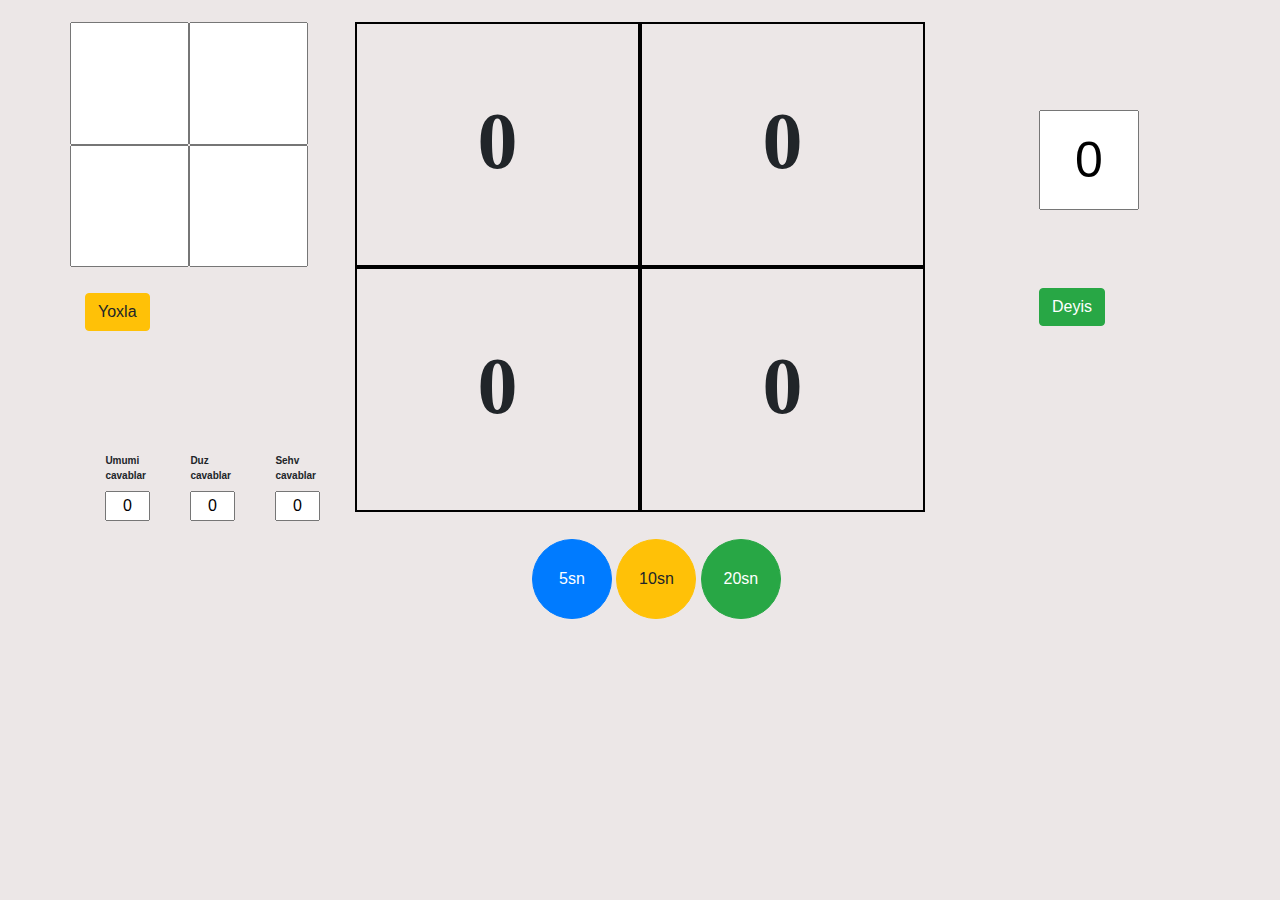
<file: index.html>
﻿<html lang="en">

<head>
    <meta charset="UTF-8">
    <meta name="viewport" content="width=device-width, initial-scale=1.0">
    <meta http-equiv="X-UA-Compatible" content="ie=edge">
    <title>Document</title>
    <link rel="stylesheet" href="bootstrap.css">
    <link rel="stylesheet" href="style.css">
    
</head>

<body>
    <div class="container div_main">

        <div class="row bdy">
            <div class="col-3 body_four ">
              
                <div class="row">

                      <input type="text" class="col-5 inp_ans" value="">
                      <input type="text" class="col-5 inp_ans" value="">
                      <input type="text" class="col-5 inp_ans" value="">
                      <input type="text" class="col-5 inp_ans" value="">
                      
                </div>
                <div class="row-check">

                        <button type="button" id="chck_ans" class="button_3 btn btn-warning">Yoxla</button>
                       

                </div>
                <div class="container-fluid rslt">
                    <div class="row">
                            <!-- <input type="text" name="" class=" results  all_answ col-4"  value="0">
                            <input type="text" name="" class=" results true_answ col-4" value="0">
                            <input type="text" name="" class=" results wrong_answ col-4" value="0"> -->


                               <div class="col-4 rslts ">
                                    <label for="" class="lbl_ans">Umumi cavablar</label> 
                                    <input type="text" name="" class=" results  all_answ text-center"  value="0">
                                </div>
                                <div class="col-4 rslts">
                                        <label for="" class="lbl_ans">Duz cavablar</label>
                                       <input type="text" name="" class=" results true_answ text-center" value="0">
                                </div>  
                                <div class="col-4 rslts">
                                        <label for="" class="lbl_ans">Sehv cavablar</label>
                                        <input type="text" name="" class=" results wrong_answ text-center" value="0">
                                </div>
                    </div>
                   
                   
                   
                   
                </div>
                
                    
            
            </div>
            <div class=" body_four col-6">

                <div class=" row row-1">

                    <div class=" fields  col-6">
                       <p class=' qstn p4 show'>0</p>
                    </div>
                    <div class=" fields  col-6">
                        <p  class='qstn p4 show'>0</p>
                    </div>

                </div>

                <div class="row   row-2">

                    <div class=" fields  col-6">
                        <p  class='p4 qstn show'>0</p>
                    </div>
                    <div class="fields  col-6">
                        <p  class='qstn p4 show'>0</p>
                    </div>

                </div>

                <section class="second">
                    <button id='btn5' class="btn seconds btn-primary"  type="button">5sn</button>
                    <button id='btn10' class="btn seconds btn-warning" type="button">10sn</button>
                    <button id ='btn20' class="btn  seconds btn-success" type="button">20sn</button>


                </section>
            </div>
            <div class="col-3 btns">

                <input type="text" readonly name="saniye" id ='inpt' value="0" class="scds">
                <button type="button" onclick="calculator(4)" id="clicker" class="button_1 btn btn-success">Deyis</button>
            </div>

        </div>
    </div>





    <!-- <table class="table table-bordered">
            
            <tbody>
                <tr>
                    <td class ="td_color">ssss</td>
                    <td class ="td_color">ssss</td>
                </tr>
                <tr>
                        <td class ="td_color">aaa</td>
                        <td class ="td_color">aaaa</td>
                    </tr>
            </tbody>
        </table> -->



        <script type ="text/javascript" src="jquery-3.3.1.min.js"></script>
        <script src="code.js"></script>
        <script src="prog.js"></script>
        


</body>

</html>
</file>
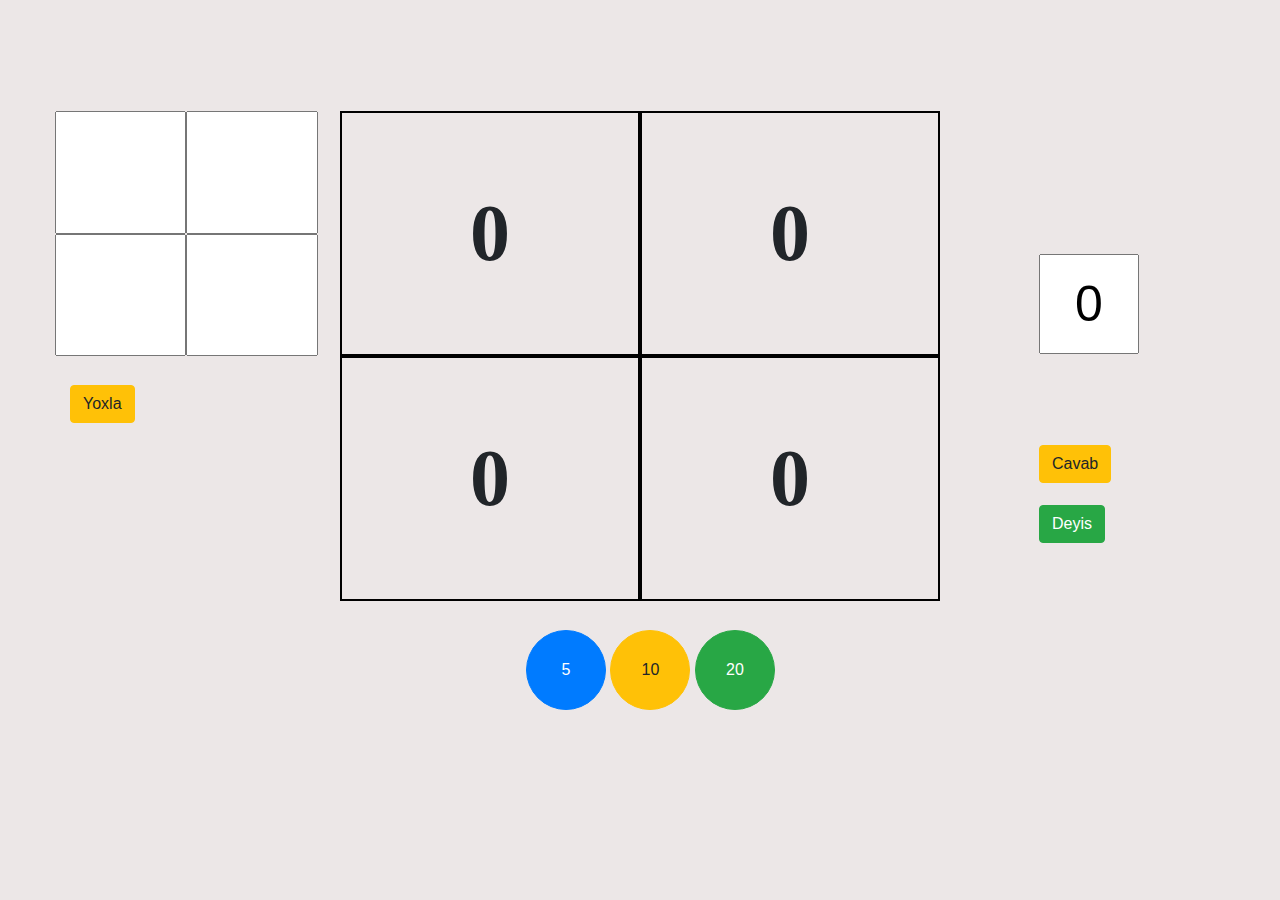
<file: random_1/index.html>
﻿<html lang="en">

<head>
    <meta charset="UTF-8">
    <meta name="viewport" content="width=device-width, initial-scale=1.0">
    <meta http-equiv="X-UA-Compatible" content="ie=edge">
    <title>Document</title>
    <link rel="stylesheet" href="bootstrap.css">
    <link rel="stylesheet" href="style.css">
    
</head>

<body>
    <div class="container div_main">

        <div class="row bdy">
            <div class="col-3 body_four ">
              
                <div class="row">

                      <input type="text" class="col-5 inp_ans" value="">
                      <input type="text" class="col-5 inp_ans" value="">
                      <input type="text" class="col-5 inp_ans" value="">
                      <input type="text" class="col-5 inp_ans" value="">
                      
                </div>
                <div class="row-check">

                        <button type="button" id="chck_ans" class="button_3 btn btn-warning">Yoxla</button>
                </div>
                
                    
            
            </div>
            <div class=" body_four col-6">

                <div class=" row row-1">

                    <div class=" fields  col-6">
                       <p class=' qstn p4 show'>0</p>
                    </div>
                    <div class=" fields  col-6">
                        <p  class='qstn p4 show'>0</p>
                    </div>

                </div>

                <div class="row   row-2">

                    <div class=" fields  col-6">
                        <p  class='p4 qstn show'>0</p>
                    </div>
                    <div class="fields  col-6">
                        <p  class='qstn p4 show'>0</p>
                    </div>

                </div>

                <section class="second">
                    <button id='btn5' class="btn seconds btn-primary"  type="button">5</button>
                    <button id='btn10' class="btn seconds btn-warning" type="button">10</button>
                    <button id ='btn20' class="btn  seconds btn-success" type="button">20</button>


                </section>
            </div>
            <div class="col-3 btns">

                <input type="text" readonly name="saniye" id ='inpt' value="0" class="scds">
                <button type="button" id="answer" class="button_2 btn btn-warning">Cavab</button>
                <button type="button" onclick="calculator(4)" id="clicker" class="button_1 btn btn-success">Deyis</button>
            </div>

        </div>
    </div>





    <!-- <table class="table table-bordered">
            
            <tbody>
                <tr>
                    <td class ="td_color">ssss</td>
                    <td class ="td_color">ssss</td>
                </tr>
                <tr>
                        <td class ="td_color">aaa</td>
                        <td class ="td_color">aaaa</td>
                    </tr>
            </tbody>
        </table> -->



        <script type ="text/javascript" src="jquery-3.3.1.min.js"></script>
        <script src="code.js"></script>
        <script src="prog.js"></script>
        


</body>

</html>
</file>
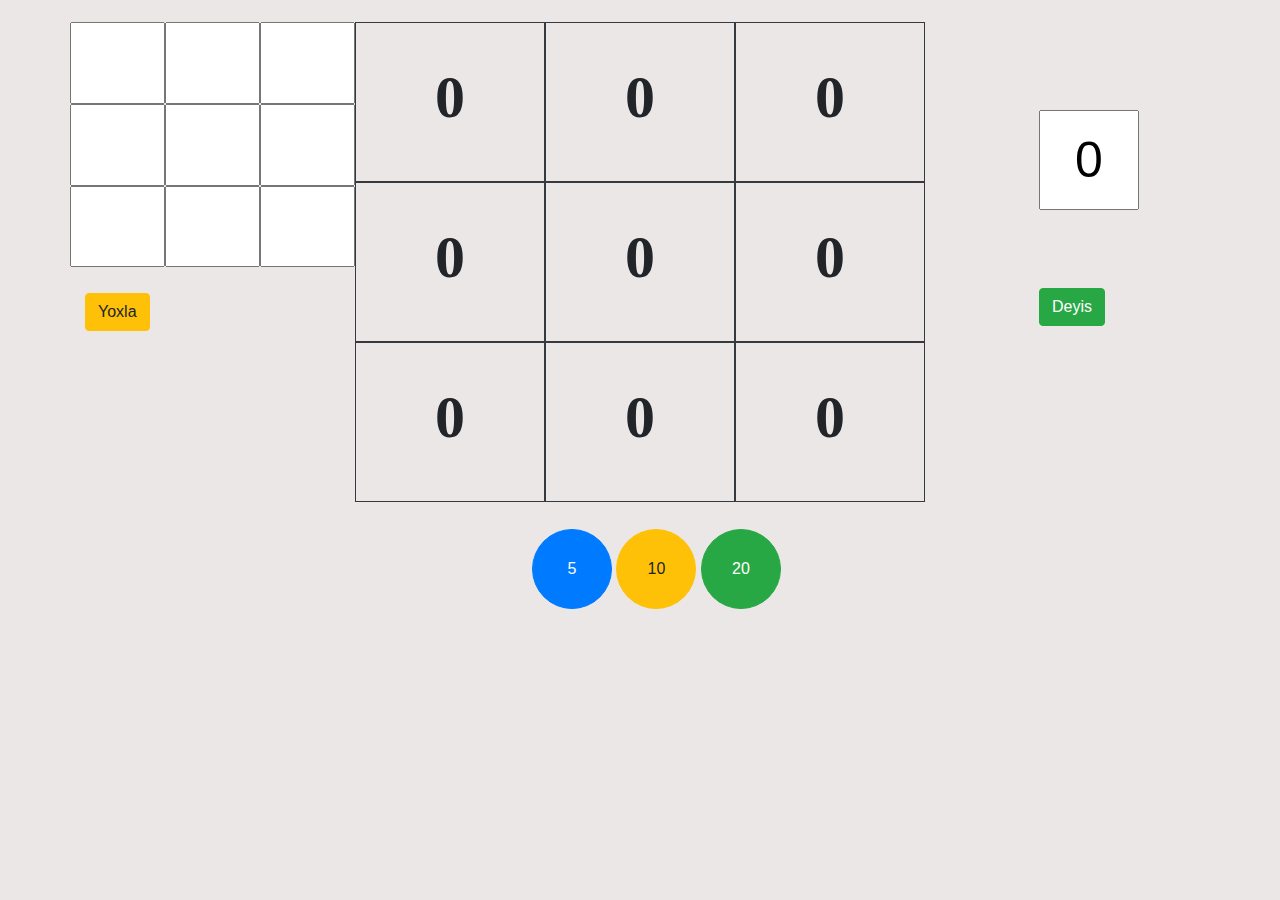
<file: col_9.html>
<html lang="en">
<head>
    <meta charset="UTF-8">
    <meta name="viewport" content="width=device-width, initial-scale=1.0">
    <meta http-equiv="X-UA-Compatible" content="ie=edge">
    <title>Document</title>
    <link rel="stylesheet" href="bootstrap.css">
    <link rel="stylesheet" href="style.css">
    <script src="code.js"></script>
    <script src="prog.js"></script>
    
</head>
<body>
    <div class="container div_main">

        <div class="row bdy">
            <div class="col-3 "> 
                
                    <div class="row">

                            <input type="text" class="col-4 inp_ans" value="">
                            <input type="text" class="col-4 inp_ans" value="">
                            <input type="text" class="col-4 inp_ans" value="">
                            <input type="text" class="col-4 inp_ans" value="">
                            <input type="text" class="col-4 inp_ans" value="">
                            <input type="text" class="col-4 inp_ans" value="">
                            <input type="text" class="col-4 inp_ans" value="">
                            <input type="text" class="col-4 inp_ans" value="">
                            <input type="text" class="col-4 inp_ans" value="">
                            
                      </div>
                      <div class="row-check">

                            <button type="button" id="chck_ans" class="button_3 btn btn-warning">Yoxla</button>
                           
    
                    </div>
            
            
            </div>
            <div class=" body_four col-6">
       
                <div class=" row row9 row-1">
       
                       <div class=" border border-dark  centree col-4">
                              <p class="p9">0</p>
                           </div>
                           <div class=" border border-dark centree col-4">
                            <p class="p9">0</p>
                           </div>
                           <div class=" border border-dark centree col-4">
                            <p class="p9">0</p>
                            </div>
       
                </div>
       
                <div class="row row9 row-2">
       
                        <div class=" border border-dark  centree col-4">
                            <p class="p9">0</p>
                             </div>
                             <div class=" border border-dark centree col-4">
                                <p class="p9">0</p>
                             </div>
                             <div class="border border-dark centree col-4">
                                <p class="p9">0</p>
                              </div>
       
                </div> 
                <div class="row row9 row-3">
       
                        <div class="border border-dark centree col-4">
                            <p class="p9">0</p>
                             </div>
                             <div class="border border-dark centree col-4">
                                <p class="p9">0</p>
                             </div>
                             <div class="border border-dark  centree col-4">
                                <p class="p9">0</p>
                              </div>
      
               </div> 
               <section class="second">
                <button id='btn5' class="btn seconds btn-primary" type="button">5</button>
                <button id='btn10' class="btn seconds btn-warning" type="button">10</button>
                <button id ='btn20'class="btn  seconds btn-success" type="button">20</button>


                </section>
            </div>
                 

                         
            <div class="col-3 btns">

                    <input type="text" readonly name="saniye" id ='inpt' value="0" class="scds">
                    <button type="button" onclick="calculator(4)" id="clicker" class="button_1 btn btn-success">Deyis</button>
                </div>
                  </div>
            
    </div>

  
    <script type ="text/javascript" src="jquery-3.3.1.min.js"></script>
    <script src="code.js"></script>
    <script src="prog.js"></script>
</body>
</html>
</file>
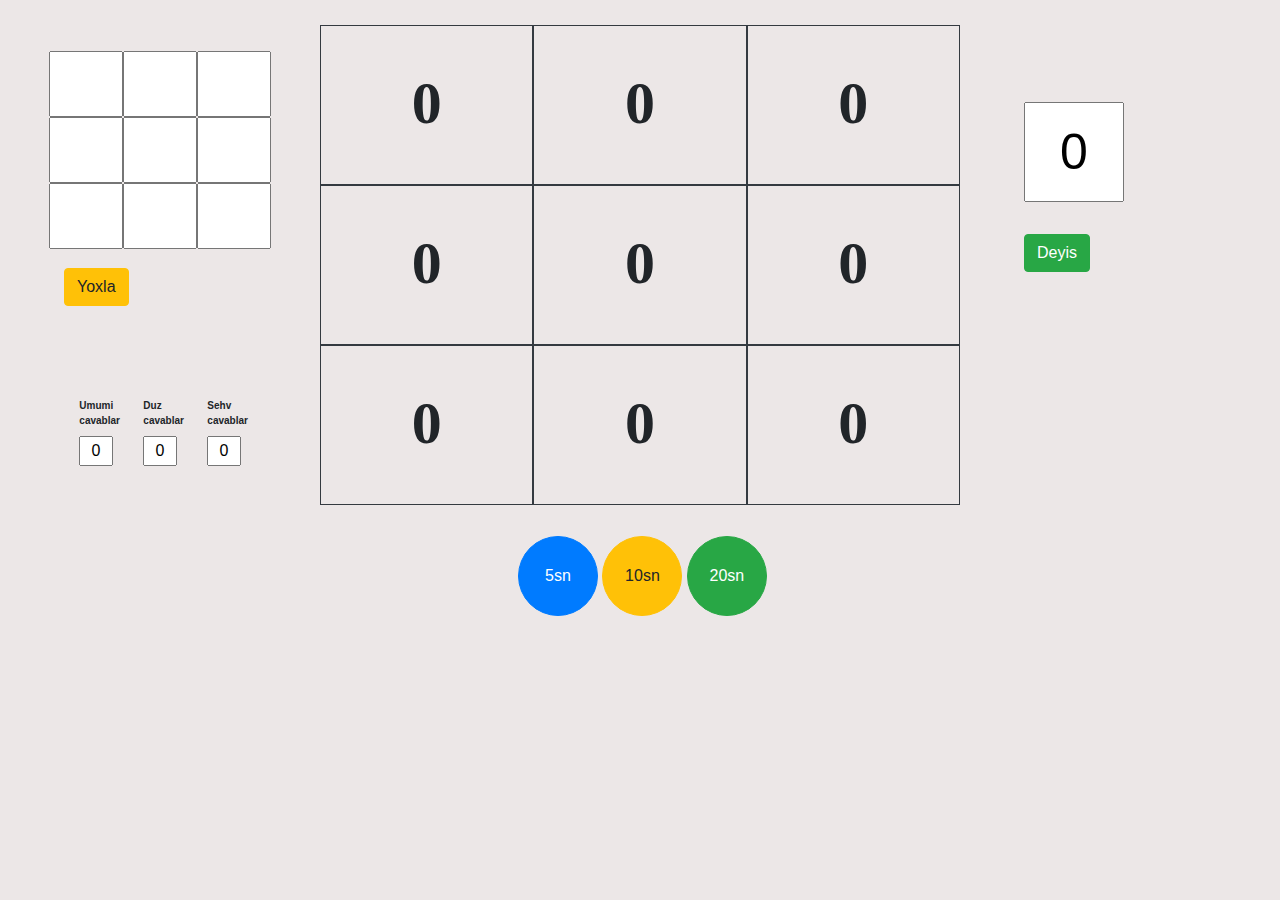
<file: hizli_random_num-master/col_9.html>
<html lang="en">

<head>
    <meta charset="UTF-8">
    <meta name="viewport" content="width=device-width, initial-scale=1.0">
    <meta http-equiv="X-UA-Compatible" content="ie=edge">
    <title>Document</title>
    <link rel="stylesheet" href="bootstrap.css">
    <link rel="stylesheet" href="style.css">
    <script src="code.js"></script>
    <script src="prog.js"></script>

</head>

<body>
    <div class="container-fluid div_main">

        <div class="row bdy">
            <div class="col-3 column1 ">

                <div class="row">

                    <input type="text" class="col-4 inp_ans" value="">
                    <input type="text" class="col-4 inp_ans" value="">
                    <input type="text" class="col-4 inp_ans" value="">
                    <input type="text" class="col-4 inp_ans" value="">
                    <input type="text" class="col-4 inp_ans" value="">
                    <input type="text" class="col-4 inp_ans" value="">
                    <input type="text" class="col-4 inp_ans" value="">
                    <input type="text" class="col-4 inp_ans" value="">
                    <input type="text" class="col-4 inp_ans" value="">

                </div>
                <div class="row-check">

                    <button type="button" id="chck_ans" class="button_3 btn btn-warning">Yoxla</button>


                </div>
                <div class="container-fluid rslt">
                    <div class="row">
                        <!-- <input type="text" name="" class=" results  all_answ col-4"  value="0">
                            <input type="text" name="" class=" results true_answ col-4" value="0">
                            <input type="text" name="" class=" results wrong_answ col-4" value="0"> -->


                        <div class="col-4 rslts ">
                            <label for="" class="lbl_ans">Umumi cavablar</label>
                            <input type="text" name="" class=" results  all_answ text-center" value="0">
                        </div>
                        <div class="col-4 rslts">
                            <label for="" class="lbl_ans">Duz cavablar</label>
                            <input type="text" name="" class=" results true_answ text-center" value="0">
                        </div>
                        <div class="col-4 rslts">
                            <label for="" class="lbl_ans">Sehv cavablar</label>
                            <input type="text" name="" class=" results wrong_answ text-center" value="0">
                        </div>
                    </div>




                </div>

            </div>
            <div class=" body_four col-6">

                <div class=" row row9 row-1">

                    <div class=" border border-dark  centree col-4">
                        <p class="p9 qstn show">0</p>
                    </div>
                    <div class=" border border-dark centree col-4">
                        <p class="p9 qstn show">0</p>
                    </div>
                    <div class=" border border-dark centree col-4">
                        <p class="p9 qstn show">0</p>
                    </div>

                </div>

                <div class="row row9 row-2">

                    <div class=" border border-dark  centree col-4">
                        <p class="p9 qstn show">0</p>
                    </div>
                    <div class=" border border-dark centree col-4">
                        <p class="p9 qstn show">0</p>
                    </div>
                    <div class="border border-dark centree col-4">
                        <p class="p9 qstn show">0</p>
                    </div>

                </div>
                <div class="row row9 row-3">

                    <div class="border border-dark centree col-4">
                        <p class="p9 qstn show">0</p>
                    </div>
                    <div class="border border-dark centree col-4">
                        <p class="p9 qstn show">0</p>
                    </div>
                    <div class="border border-dark  centree col-4">
                        <p class="p9 qstn show">0</p>
                    </div>

                </div>
                <section class="second">
                    <button id='btn5' class="btn seconds btn-primary" type="button">5sn</button>
                    <button id='btn10' class="btn seconds btn-warning" type="button">10sn</button>
                    <button id='btn20' class="btn  seconds btn-success" type="button">20sn</button>


                </section>
            </div>



            <div class="col-3 btns">

                <input type="text" readonly name="saniye" id='inpt' value="0" class="scds">
                <button type="button" onclick="calculator(9)" id="clicker" class="button_1 btn btn-success">Deyis</button>
            </div>
        </div>

    </div>


    <script type="text/javascript" src="jquery-3.3.1.min.js"></script>
    <script src="code.js"></script>
    <script src="prog.js"></script>
</body>

</html>
</file>
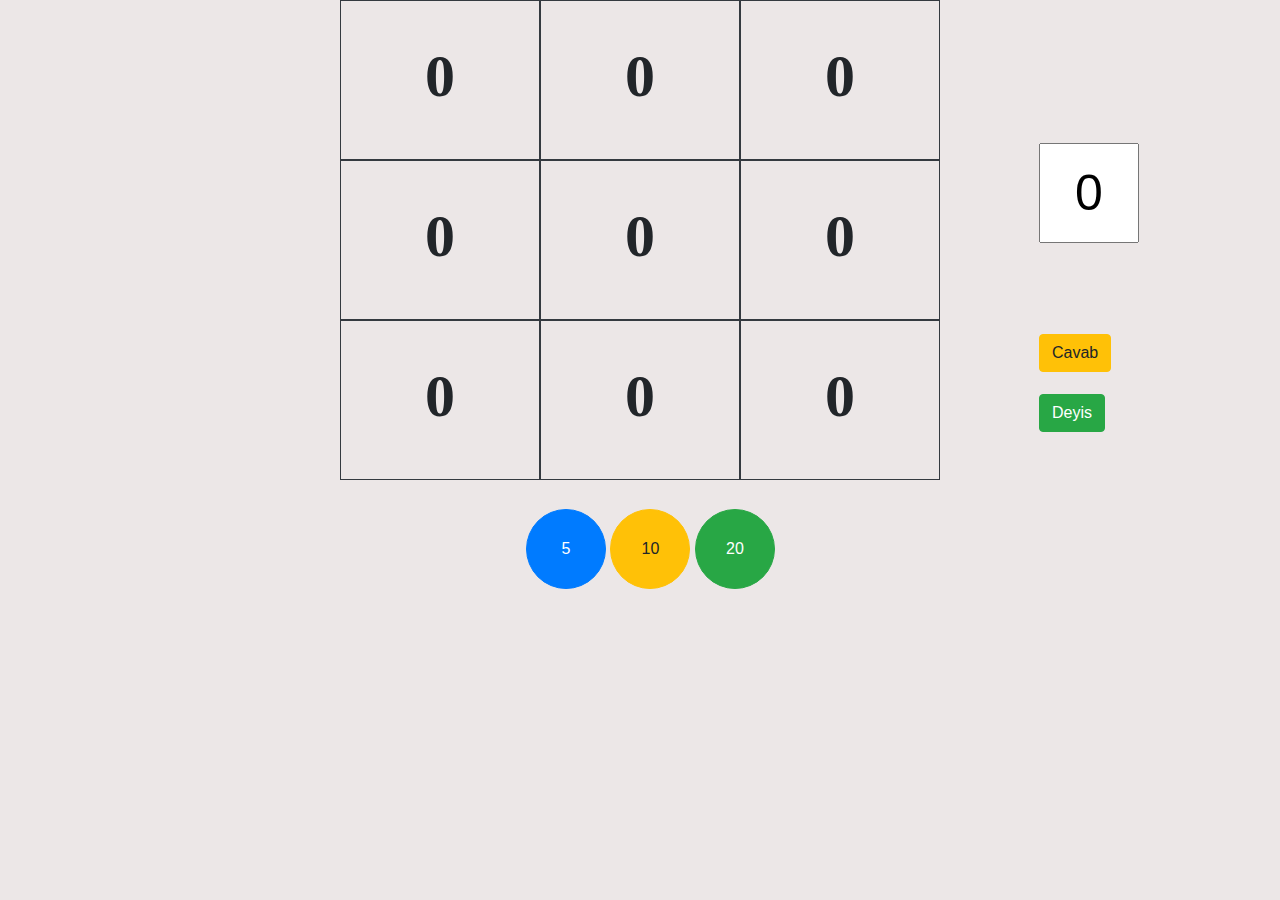
<file: random_1/col_9.html>
<html lang="en">
<head>
    <meta charset="UTF-8">
    <meta name="viewport" content="width=device-width, initial-scale=1.0">
    <meta http-equiv="X-UA-Compatible" content="ie=edge">
    <title>Document</title>
    <link rel="stylesheet" href="bootstrap.css">
    <link rel="stylesheet" href="style.css">
    <script src="code.js"></script>
    <script src="prog.js"></script>
    
</head>
<body>
    <div class="container div_main">

        <div class="row">
            <div class="col-3">  </div>
            <div class=" body_four col-6">
       
                <div class=" row row9 row-1">
       
                       <div class=" border border-dark  centree col-4">
                              <p class="p9">0</p>
                           </div>
                           <div class=" border border-dark centree col-4">
                            <p class="p9">0</p>
                           </div>
                           <div class=" border border-dark centree col-4">
                            <p class="p9">0</p>
                            </div>
       
                </div>
       
                <div class="row row9 row-2">
       
                        <div class=" border border-dark  centree col-4">
                            <p class="p9">0</p>
                             </div>
                             <div class=" border border-dark centree col-4">
                                <p class="p9">0</p>
                             </div>
                             <div class="border border-dark centree col-4">
                                <p class="p9">0</p>
                              </div>
       
                </div> 
                <div class="row row9 row-3">
       
                        <div class="border border-dark centree col-4">
                            <p class="p9">0</p>
                             </div>
                             <div class="border border-dark centree col-4">
                                <p class="p9">0</p>
                             </div>
                             <div class="border border-dark  centree col-4">
                                <p class="p9">0</p>
                              </div>
      
               </div> 
               <section class="second">
                <button id='btn5' class="btn seconds btn-primary" type="button">5</button>
                <button id='btn10' class="btn seconds btn-warning" type="button">10</button>
                <button id ='btn20'class="btn  seconds btn-success" type="button">20</button>


                </section>
            </div>
                 

                         
                    <div class="col-3 btns">

                        <input type="text" readonly name="saniye" id ='inpt' value="0" class="scds">
                        <button type="button" id="answer" class="button_2 btn btn-warning">Cavab</button>
                        <button type="button" onclick="calculator(9)" id="clicker" class="button_1 btn btn-success">Deyis</button>
                    </div>
                  </div>
            
    </div>



</body>
</html>
</file>
<file: style.css>
body {
    width: 100%;
    height: 100%;
    background-color: #ece7e7;
}

.answ{
    text-align: center;
    text-align: center;
    font-family: "Times New Roman", Times, serif;
    font-weight: bold;
    margin-top:auto;
    margin-bottom: auto;
    overflow: hidden;
}
.inp_ans{
   
    text-align: center;
    overflow: hidden;
    text-align: center;
    font-family: "Times New Roman", Times, serif;
    font-weight: bold;
   color:black;
    font-size: 40px;
}

.back_green {
    background-color: lightgreen;
}

.back_red {
    background-color:red;
}
.row-check{
    padding-top:10%;
}   


.body_four {
    height: 500px;
    
    /* border-style: solid;
border-width: 2px; */
}

.btns {
    padding-top: 5%;
    padding-left:10%;

    height: 500px;
}

.button_1 {
    margin-top: 50%;
    
}
/* .button_2 {
    margin-top: 160%;
} */



.second {
    padding-top: 5%;
    padding-left: 30%;
}

.seconds {
    width: 80px;
    height: 80px;
    border-radius: 50%;
}

.fields {
    padding: 10% 20%;
    
}
.bdy {

    padding-top:2%;
}

p{
 
   text-align: center;
    font-family: "Times New Roman", Times, serif;
    font-weight: bold;
    margin-top:auto;
    margin-bottom: auto;
    

}
.centree{
    padding-top: 5%;
}
.p4 {

    font-size: 80px;
}
.p9 {
    font-size: 60px;

}

.scds {
    width: 100px;
    height: 100px;
    text-align: center;
    font-size: 50px;
    padding: 10px 20px;
    margin-top: 20%;
}

.vsbl {
    visibility: hidden;
}

.show {
    visibility: visible;
}


/* tr{
    border-style: solid;
    border-width: 2px;
    border-color:black;
}

.td_color {
    border-style: solid;
    border-width: 2px;
    border-color:black;
}
td {
   
    height: 248px;
    border-style: solid;
    border-width: 2px;
    border-color:black;
} */

.row {
    height: 49%;
}

.row9 {
    height: 32%;
}

.fields {
    border-style: solid;
    border-width: 2px;
    border-color: black;
}

.border {

    border-style: solid;
    border-width: 2px;
    border-color: black;

}


.rslt{

    padding-top:40%;
    
}

.rslts{
     padding: 8%;
    display: inline;
}
.results {
    padding: center;
    width: 100%;


}
.lbl_ans {
     font-weight: bold;
    font-size: 10px;
}
</file>
<file: random_1/style.css>
body {
    width: 100%;
    height: 100%;
    background-color: #ece7e7;
}

.answ{
    text-align: center;
    text-align: center;
    font-family: "Times New Roman", Times, serif;
    font-weight: bold;
    margin-top:auto;
    margin-bottom: auto;
    overflow: hidden;
}
.inp_ans{
   
    text-align: center;
    overflow: hidden;
    text-align: center;
    font-family: "Times New Roman", Times, serif;
    font-weight: bold;
   color:black;
    font-size: 40px;
}

.back_green {
    background-color: lightgreen;
}

.back_red {
    background-color:red;
}
.row-check{
    padding-top:10%;
}   


.body_four {
    height: 500px;
    padding: 0%;
    /* border-style: solid;
border-width: 2px; */
}

.btns {
    padding: 10%;
    height: 500px;
}

.button_1 {
    margin-top: 40%;
    
}
.button_2 {
    margin-top: 160%;
}



.second {
    padding-top: 5%;
    padding-left: 30%;
}

.seconds {
    width: 80px;
    height: 80px;
    border-radius: 50%;
}

.fields {
    padding: 10% 20%;
    
}
.bdy {

    padding-top:10%;
}

p{
 
   text-align: center;
    font-family: "Times New Roman", Times, serif;
    font-weight: bold;
    margin-top:auto;
    margin-bottom: auto;
    

}
.centree{
    padding-top: 5%;
}
.p4 {

    font-size: 80px;
}
.p9 {
    font-size: 60px;

}

.scds {
    width: 100px;
    height: 100px;
    text-align: center;
    font-size: 50px;
    padding: 10px 20px;
    margin-top: 50%;
}

.vsbl {
    visibility: hidden;
}

.show {
    visibility: visible;
}


/* tr{
    border-style: solid;
    border-width: 2px;
    border-color:black;
}

.td_color {
    border-style: solid;
    border-width: 2px;
    border-color:black;
}
td {
   
    height: 248px;
    border-style: solid;
    border-width: 2px;
    border-color:black;
} */

.row {
    height: 49%;
}

.row9 {
    height: 32%;
}

.fields {
    border-style: solid;
    border-width: 2px;
    border-color: black;
}

.border {

    border-style: solid;
    border-width: 2px;
    border-color: black;

}
</file>
<file: hizli_random_num-master/style.css>
body {
    width: 100%;
    height: 100%;
    background-color: #ece7e7;
}

.answ {
    text-align: center;
    text-align: center;
    font-family: "Times New Roman", Times, serif;
    font-weight: bold;
    margin-top: auto;
    margin-bottom: auto;
    overflow: hidden;
}

.inp_ans {
    text-align: center;
    overflow: hidden;
    text-align: center;
    font-family: "Times New Roman", Times, serif;
    font-weight: bold;
    color: black;
    font-size: 40px;
}

.back_green {
    background-color: lightgreen;
}

.back_red {
    background-color: red;
}

.row-check {
    padding-top: 10%;
}

.body_four {
    height: 500px;
    /* border-style: solid;
border-width: 2px; */
}

.btns {
    padding-top: 5%;
    padding-left: 5%;
    padding-right: 15%;
    height: 500px;
}

.button_1 {
    margin-top: 50%;
}


/* .button_2 {
    margin-top: 160%;
} */

.second {
    padding-top: 5%;
    padding-left: 30%;
}

.seconds {
    width: 80px;
    height: 80px;
    border-radius: 50%;
}

.fields {
    padding: 10% 20%;
}

.bdy {
    padding-top: 2%;
}

p {
    text-align: center;
    font-family: "Times New Roman", Times, serif;
    font-weight: bold;
    margin-top: auto;
    margin-bottom: auto;
}

.centree {
    padding-top: 5%;
}

.p4 {
    font-size: 80px;
}

.p9 {
    font-size: 60px;
}

.scds {
    width: 100px;
    height: 100px;
    text-align: center;
    font-size: 50px;
    padding: 10px 20px;
    margin-top: 20%;
}

.vsbl {
    visibility: hidden;
}

.show {
    visibility: visible;
}

.column1 {
    padding: 2% 5%;
}

td {
    height: 248px;
    border-style: solid;
    border-width: 2px;
    border-color: black;
}

*/ .row {
    height: AUTO;
}

.row9 {
    height: 32%;
}

.fields {
    border-style: solid;
    border-width: 2px;
    border-color: black;
}

.border {
    border-style: solid;
    border-width: 2px;
    border-color: black;
}

.rslt {
    padding-top: 40%;
}

.rslts {
    padding: 8%;
    display: inline;
}

.results {
    padding: center;
    width: 100%;
}

.lbl_ans {
    font-weight: bold;
    font-size: 10px;
}
</file>
